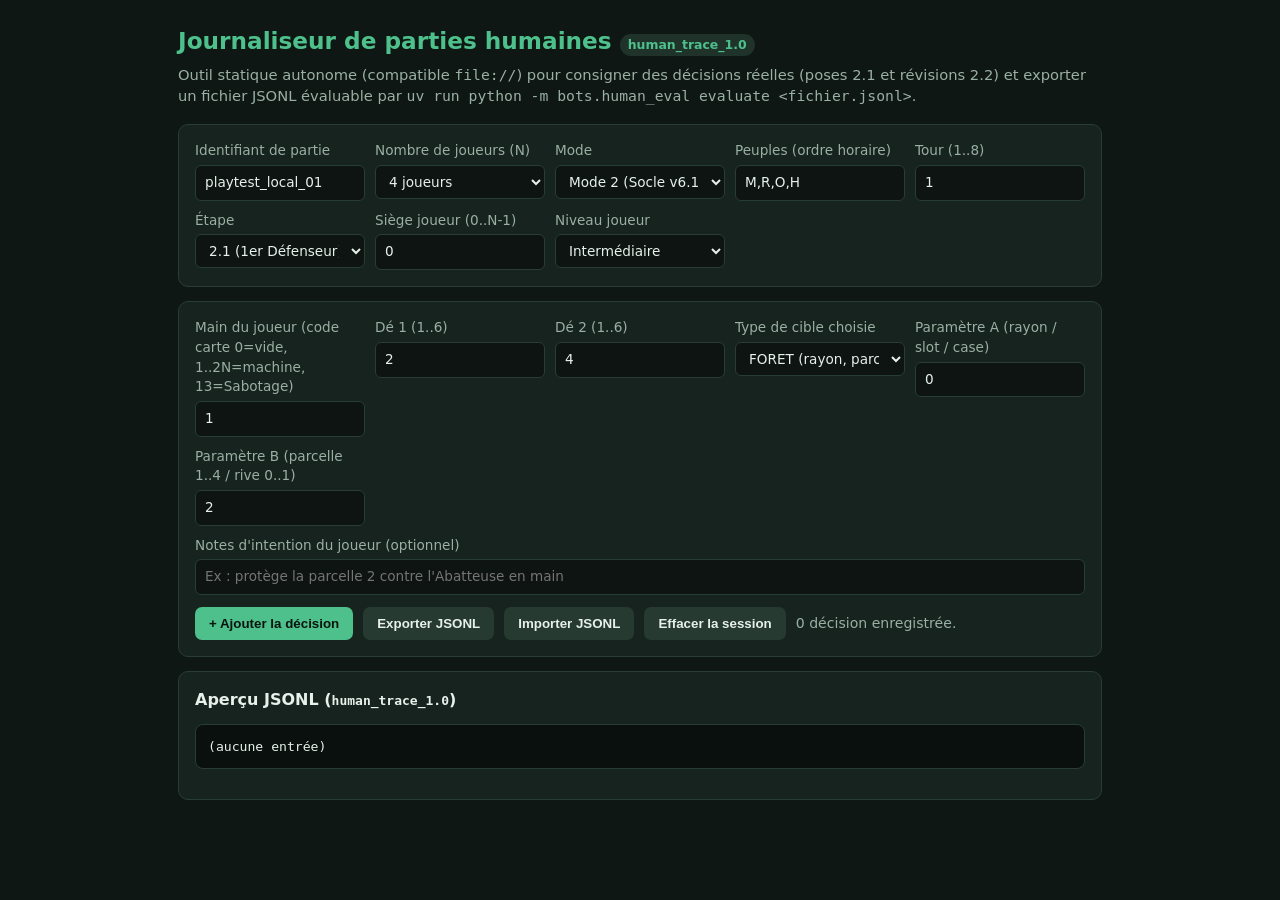
<file: docs/human_logger.html>
<!doctype html>
<html lang="fr">
<head>
  <meta charset="utf-8">
  <meta name="viewport" content="width=device-width, initial-scale=1">
  <title>Amazonia — Journal de parties humaines (human_trace_1.0)</title>
  <style>
    :root { --bg: #0f1714; --card: #17231e; --fg: #e7f0eb; --muted: #9ab0a4; --acc: #4ec08b; --border: #283d34; }
    * { box-sizing: border-box; }
    body { margin: 0; font-family: system-ui, -apple-system, sans-serif; background: var(--bg); color: var(--fg); line-height: 1.45; }
    main { max-width: 960px; margin: 0 auto; padding: 24px 18px 48px; }
    h1 { margin: 0 0 6px; font-size: 1.45rem; color: var(--acc); }
    p.sub { margin: 0 0 18px; color: var(--muted); font-size: 0.92rem; }
    .card { background: var(--card); border: 1px solid var(--border); border-radius: 10px; padding: 16px; margin-bottom: 14px; }
    .grid { display: grid; grid-template-columns: repeat(auto-fit, minmax(170px, 1fr)); gap: 10px; }
    label { display: flex; flex-direction: column; gap: 4px; font-size: 0.85rem; color: var(--muted); }
    input, select, textarea { background: #0d1411; color: var(--fg); border: 1px solid var(--border); border-radius: 6px; padding: 7px 9px; font: inherit; }
    button { background: var(--acc); color: #09140f; border: 0; border-radius: 7px; padding: 9px 14px; font-weight: 600; cursor: pointer; }
    button.sec { background: #263a31; color: var(--fg); }
    .row { display: flex; flex-wrap: wrap; gap: 10px; align-items: center; margin-top: 12px; }
    pre { background: #0a100d; border: 1px solid var(--border); border-radius: 8px; padding: 12px; overflow: auto; max-height: 280px; font-size: 0.82rem; }
    .badge { display: inline-block; padding: 2px 8px; border-radius: 999px; background: #1f332b; color: var(--acc); font-size: 0.78rem; }
  </style>
</head>
<body>
<main>
  <h1>Journaliseur de parties humaines <span class="badge">human_trace_1.0</span></h1>
  <p class="sub">Outil statique autonome (compatible <code>file://</code>) pour consigner des décisions réelles (poses 2.1 et révisions 2.2) et exporter un fichier JSONL évaluable par <code>uv run python -m bots.human_eval evaluate &lt;fichier.jsonl&gt;</code>.</p>

  <section class="card">
    <div class="grid">
      <label>Identifiant de partie
        <input id="gameId" value="playtest_local_01">
      </label>
      <label>Nombre de joueurs (N)
        <select id="nPlayers">
          <option value="3">3 joueurs</option>
          <option value="4" selected>4 joueurs</option>
          <option value="5">5 joueurs</option>
          <option value="6">6 joueurs</option>
        </select>
      </label>
      <label>Mode
        <select id="mode">
          <option value="2" selected>Mode 2 (Socle v6.1)</option>
          <option value="4">Mode 4 (Catalogue 32 slots)</option>
        </select>
      </label>
      <label>Peuples (ordre horaire)
        <input id="peuples" value="M,R,O,H">
      </label>
      <label>Tour (1..8)
        <input id="tour" type="number" min="1" max="8" value="1">
      </label>
      <label>Étape
        <select id="step">
          <option value="21">2.1 (1er Défenseur)</option>
          <option value="22">2.2 (2e Défenseur)</option>
        </select>
      </label>
      <label>Siège joueur (0..N-1)
        <input id="seat" type="number" min="0" max="5" value="0">
      </label>
      <label>Niveau joueur
        <select id="level">
          <option value="decouverte">Découverte</option>
          <option value="intermediaire" selected>Intermédiaire</option>
          <option value="expert">Expert</option>
        </select>
      </label>
    </div>
  </section>

  <section class="card">
    <div class="grid">
      <label>Main du joueur (code carte 0=vide, 1..2N=machine, 13=Sabotage)
        <input id="handCard" type="number" min="0" max="13" value="1">
      </label>
      <label>Dé 1 (1..6)
        <input id="d1" type="number" min="0" max="6" value="2">
      </label>
      <label>Dé 2 (1..6)
        <input id="d2" type="number" min="0" max="6" value="4">
      </label>
      <label>Type de cible choisie
        <select id="targetKind">
          <option value="FORET">FORET (rayon, parcelle)</option>
          <option value="LISIERE">LISIERE (slot 0..2N-1)</option>
          <option value="FURTIVITE">FURTIVITE (rayon, rive 0=Piège/1=Sabotage)</option>
          <option value="REVE_ACTIVATION">REVE_ACTIVATION (case 1..6)</option>
          <option value="GARDIEN_PARI">GARDIEN_PARI (case 1..6)</option>
        </select>
      </label>
      <label>Paramètre A (rayon / slot / case)
        <input id="paramA" type="number" min="0" max="11" value="0">
      </label>
      <label>Paramètre B (parcelle 1..4 / rive 0..1)
        <input id="paramB" type="number" min="0" max="4" value="2">
      </label>
    </div>
    <div style="margin-top:10px;">
      <label>Notes d'intention du joueur (optionnel)
        <input id="notes" placeholder="Ex : protège la parcelle 2 contre l'Abatteuse en main">
      </label>
    </div>
    <div class="row">
      <button id="btnAdd" type="button">+ Ajouter la décision</button>
      <button id="btnExport" type="button" class="sec">Exporter JSONL</button>
      <button id="btnImport" type="button" class="sec">Importer JSONL</button>
      <input id="fileImport" type="file" accept=".jsonl,.ndjson,.json,text/plain" style="display:none;">
      <button id="btnClear" type="button" class="sec">Effacer la session</button>
      <span id="status" style="color: var(--muted); font-size: 0.88rem;">0 décision enregistrée.</span>
    </div>
  </section>

  <section class="card" id="timelineCard" style="display:none;">
    <div class="row" style="margin-top:0; justify-content:space-between;">
      <strong>Lecteur de parties remarquables (<code>human_trace_1.0</code>)</strong>
      <label style="flex-direction:row; align-items:center; gap:8px;">Partie :
        <select id="gameFilter"><option value="__ALL__">Toutes</option></select>
      </label>
    </div>
    <pre id="timeline" style="margin-top:10px;"></pre>
  </section>

  <section class="card">
    <strong>Aperçu JSONL (<code>human_trace_1.0</code>)</strong>
    <pre id="preview">(aucune entrée)</pre>
  </section>
</main>
<script>
(function () {
  const DOTATION = [2, 2, 3, 3];
  const records = [];

  function buildTarget(kind, a, b) {
    if (kind === "FORET" || kind === "FURTIVITE") return [kind, a, b];
    return [kind, a];
  }

  function buildDefaultBoard(n, tour, step, seat, handCard, d1, d2) {
    const parcels = [];
    const machines = [];
    for (let r = 0; r < n; r++) {
      const row = [];
      for (let p = 0; p < 4; p++) {
        row.push({ arbres: DOTATION[p], souches: 0, insectes: 0, piege: 0, nid_id: 0, nid_active: 0 });
      }
      parcels.push(row);
      machines.push({ ray: r, m_type: 0, pos: 2, status: 0, pending_siege: 0, rouges: 0, bleus: 0 });
      machines.push({ ray: r, m_type: 1, pos: 1, status: 0, pending_siege: 0, rouges: 0, bleus: 0 });
    }
    const hands = [];
    const lec = (handCard >= 1 && handCard <= 2 * n && d1 > 0 && d2 > 0) ? Math.min(d1, d2) : 0;
    for (let s = 0; s < n; s++) {
      if (s === seat) {
        hands.push([handCard, d1, d2, lec, lec]);
      } else {
        hands.push([0, 0, 0, 0, 0]);
      }
    }
    return {
      tour,
      step,
      coordonnateur: 0,
      paravents_ouverts: false,
      sabotage_deck_count: 0,
      sabotage_pending_count: 0,
      parcels,
      machines,
      hands,
      piste_tactiques: [1, 2, 3, 4, 5, 6],
      piste_gardiens: [[0, 1], [0, 1], [0, 1], [0, 1], [0, 1], [0, 1]],
      lisieres: Array.from({ length: 2 * n }, () => [1, 0]),
      defenders: []
    };
  }

  function renderTimeline() {
    const card = document.getElementById("timelineCard");
    const sel = document.getElementById("gameFilter");
    const pre = document.getElementById("timeline");
    if (!records.length) {
      card.style.display = "none";
      return;
    }
    card.style.display = "block";
    const curVal = sel.value || "__ALL__";
    const gameIds = Array.from(new Set(records.map((r) => r.game_id || "inconnu")));
    sel.innerHTML = "<option value=\"__ALL__\">Toutes (" + gameIds.length + ")</option>" +
      gameIds.map((g) => "<option value=\"" + g.replace(/"/g, "&quot;") + "\">" + g + "</option>").join("");
    if (gameIds.includes(curVal)) sel.value = curVal;
    const shown = sel.value === "__ALL__" ? records : records.filter((r) => r.game_id === sel.value);
    pre.textContent = shown.map((r) => {
      const peuples = (r.config && Array.isArray(r.config.peuples)) ? r.config.peuples : [];
      const pName = peuples[r.seat] || ("S" + r.seat);
      const stepLbl = r.is_first_defender ? "2.1" : "2.2";
      const tgt = Array.isArray(r.chosen_target) ? r.chosen_target.join(" ") : String(r.chosen_target);
      const note = r.notes ? " — " + r.notes : "";
      return "[" + r.game_id + " #" + r.decision_id + "] T" + r.tour + " (" + stepLbl + ") " +
        pName + " (" + (r.player_level || "?") + ") -> " + tgt + note;
    }).join("\n");
  }

  function refresh() {
    const pre = document.getElementById("preview");
    const st = document.getElementById("status");
    const gameCount = new Set(records.map((r) => r.game_id)).size;
    st.textContent = records.length + " décision(s) sur " + gameCount + " partie(s).";
    pre.textContent = records.length ? records.map((r) => JSON.stringify(r)).join("\n") : "(aucune entrée)";
    renderTimeline();
  }

  document.getElementById("gameFilter").addEventListener("change", renderTimeline);

  document.getElementById("btnAdd").addEventListener("click", function () {
    const n = Number(document.getElementById("nPlayers").value);
    const mode = Number(document.getElementById("mode").value);
    const peuples = document.getElementById("peuples").value.split(",").map((s) => s.trim().toUpperCase()).filter(Boolean).slice(0, n);
    const tour = Number(document.getElementById("tour").value);
    const step = Number(document.getElementById("step").value);
    const seat = Number(document.getElementById("seat").value);
    const handCard = Number(document.getElementById("handCard").value);
    const d1 = Number(document.getElementById("d1").value);
    const d2 = Number(document.getElementById("d2").value);
    const kind = document.getElementById("targetKind").value;
    const a = Number(document.getElementById("paramA").value);
    const b = Number(document.getElementById("paramB").value);
    const chosen = buildTarget(kind, a, b);

    const rec = {
      schema_version: "human_trace_1.0",
      game_id: document.getElementById("gameId").value.trim() || "playtest_local",
      decision_id: records.length + 1,
      config: { n_players: n, mode, peuples, exp_seed: 42, rep_id: 0, tile_profiles: [] },
      tour,
      step,
      seat,
      is_first_defender: step === 21,
      board_state: buildDefaultBoard(n, tour, step, seat, handCard, d1, d2),
      legal_targets: [],
      chosen_target: chosen,
      player_level: document.getElementById("level").value,
      notes: document.getElementById("notes").value.trim()
    };
    records.push(rec);
    refresh();
  });

  document.getElementById("btnImport").addEventListener("click", function () {
    document.getElementById("fileImport").click();
  });

  document.getElementById("fileImport").addEventListener("change", function (ev) {
    const file = ev.target.files && ev.target.files[0];
    if (!file) return;
    const reader = new FileReader();
    reader.onload = function () {
      const lines = String(reader.result || "").split(/\r?\n/).map((l) => l.trim()).filter(Boolean);
      let imported = 0;
      for (const line of lines) {
        try {
          const obj = JSON.parse(line);
          if (obj && obj.schema_version === "human_trace_1.0") {
            records.push(obj);
            imported += 1;
          }
        } catch (_err) {
          // Ignorer les lignes malformées
        }
      }
      refresh();
      if (imported === 0) {
        document.getElementById("status").textContent = "Aucune ligne human_trace_1.0 valide dans " + file.name;
      }
    };
    reader.readAsText(file, "utf-8");
    ev.target.value = "";
  });

  document.getElementById("btnExport").addEventListener("click", function () {
    const text = records.map((r) => JSON.stringify(r)).join("\n") + (records.length ? "\n" : "");
    const blob = new Blob([text], { type: "application/x-ndjson;charset=utf-8" });
    const url = URL.createObjectURL(blob);
    const a = document.createElement("a");
    a.href = url;
    a.download = (document.getElementById("gameId").value.trim() || "human_traces") + ".jsonl";
    a.click();
    URL.revokeObjectURL(url);
  });

  document.getElementById("btnClear").addEventListener("click", function () {
    records.length = 0;
    refresh();
  });
})();
</script>
</body>
</html>
</file>
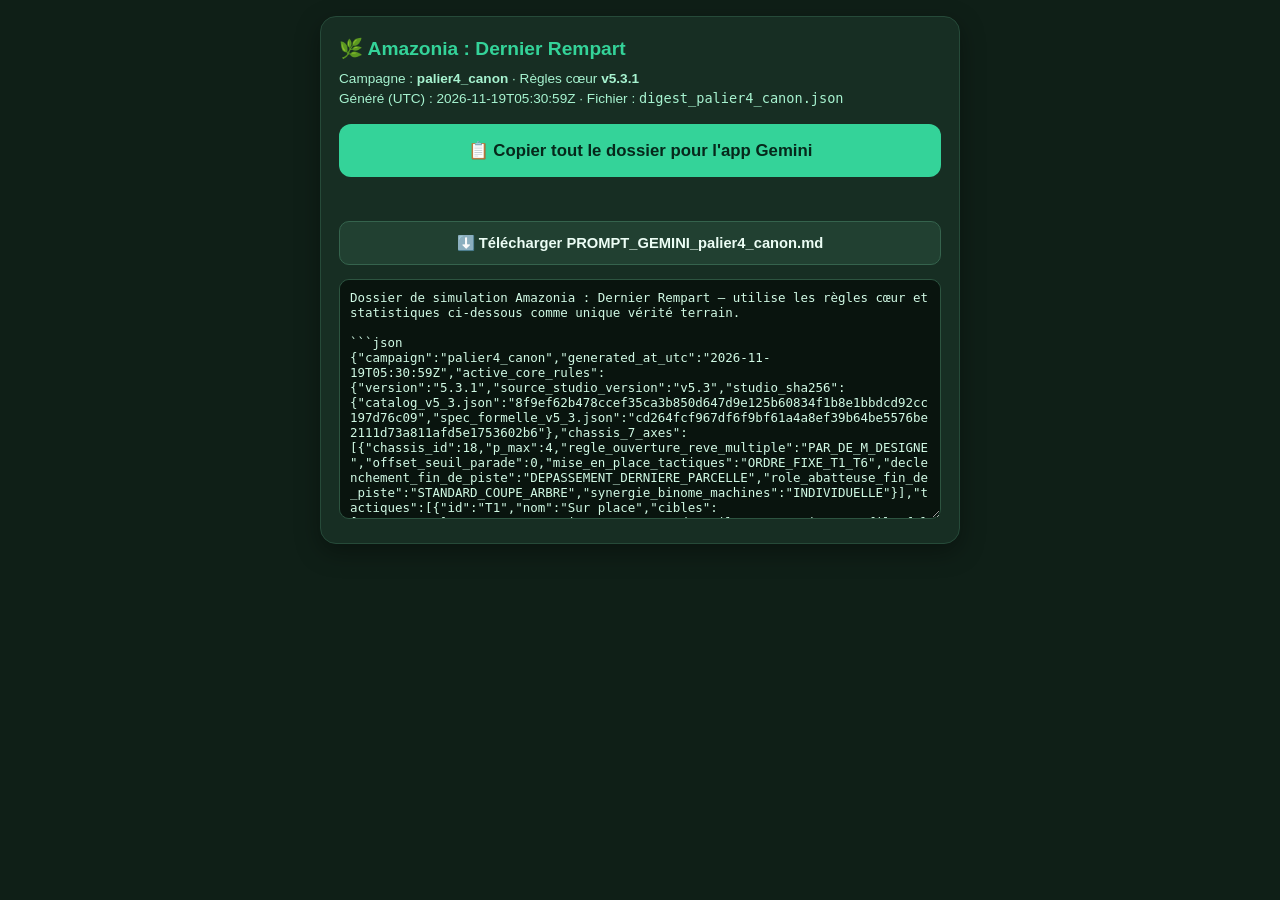
<file: data/digests/last_digest.html>
<!DOCTYPE html>
<html lang="fr">
<head>
  <meta charset="utf-8">
  <meta name="viewport" content="width=device-width, initial-scale=1, maximum-scale=1">
  <title>Amazonia Sim Lab — palier4_canon</title>
  <style>
    :root {
      --bg: #0f1f17;
      --card: #172e23;
      --accent: #34d399;
      --accent-dark: #059669;
      --text: #ecfdf5;
      --muted: #a7f3d0;
    }
    * { box-sizing: border-box; }
    body {
      margin: 0;
      padding: 16px;
      font-family: -apple-system, BlinkMacSystemFont, "Segoe UI", Roboto, sans-serif;
      background: var(--bg);
      color: var(--text);
      line-height: 1.45;
    }
    .card {
      max-width: 640px;
      margin: 0 auto;
      background: var(--card);
      border: 1px solid #264a39;
      border-radius: 16px;
      padding: 18px;
      box-shadow: 0 8px 24px rgba(0,0,0,0.35);
    }
    h1 {
      font-size: 1.2rem;
      margin: 0 0 6px 0;
      color: var(--accent);
    }
    .meta {
      font-size: 0.85rem;
      color: var(--muted);
      margin-bottom: 16px;
    }
    .btn-primary {
      display: block;
      width: 100%;
      padding: 16px 14px;
      font-size: 1.05rem;
      font-weight: 700;
      text-align: center;
      color: #06281b;
      background: var(--accent);
      border: none;
      border-radius: 12px;
      cursor: pointer;
      margin-bottom: 12px;
    }
    .btn-primary:active {
      background: var(--accent-dark);
      color: #ffffff;
    }
    .btn-secondary {
      display: inline-block;
      width: 100%;
      padding: 12px;
      font-size: 0.92rem;
      font-weight: 600;
      text-align: center;
      color: var(--text);
      background: #214031;
      border: 1px solid #35634d;
      border-radius: 10px;
      text-decoration: none;
      cursor: pointer;
      margin-bottom: 14px;
    }
    .status {
      min-height: 22px;
      font-size: 0.9rem;
      font-weight: 600;
      color: var(--accent);
      text-align: center;
      margin-bottom: 10px;
    }
    textarea {
      width: 100%;
      height: 240px;
      background: #09140e;
      color: #d1fae5;
      border: 1px solid #2d5440;
      border-radius: 10px;
      padding: 10px;
      font-family: ui-monospace, SFMono-Regular, Menlo, Consolas, monospace;
      font-size: 0.78rem;
    }
  </style>
</head>
<body>
  <div class="card">
    <h1>🌿 Amazonia : Dernier Rempart</h1>
    <div class="meta">
      Campagne : <strong>palier4_canon</strong> · Règles cœur <strong>v5.3.1</strong><br>
      Généré (UTC) : 2026-11-19T05:30:59Z · Fichier : <code>digest_palier4_canon.json</code>
    </div>
    <button id="copyBtn" class="btn-primary" type="button" onclick="copyDossier()">
      📋 Copier tout le dossier pour l'app Gemini
    </button>
    <div id="statusMsg" class="status"></div>
    <button class="btn-secondary" type="button" onclick="downloadMarkdown()">
      ⬇️ Télécharger PROMPT_GEMINI_palier4_canon.md
    </button>
    <textarea id="promptBox" readonly>Dossier de simulation Amazonia : Dernier Rempart — utilise les règles cœur et statistiques ci-dessous comme unique vérité terrain.

```json
{&quot;campaign&quot;:&quot;palier4_canon&quot;,&quot;generated_at_utc&quot;:&quot;2026-11-19T05:30:59Z&quot;,&quot;active_core_rules&quot;:{&quot;version&quot;:&quot;5.3.1&quot;,&quot;source_studio_version&quot;:&quot;v5.3&quot;,&quot;studio_sha256&quot;:{&quot;catalog_v5_3.json&quot;:&quot;8f9ef62b478ccef35ca3b850d647d9e125b60834f1b8e1bbdcd92cc197d76c09&quot;,&quot;spec_formelle_v5_3.json&quot;:&quot;cd264fcf967df6f9bf61a4a8ef39b64be5576be2111d73a811afd5e1753602b6&quot;},&quot;chassis_7_axes&quot;:[{&quot;chassis_id&quot;:18,&quot;p_max&quot;:4,&quot;regle_ouverture_reve_multiple&quot;:&quot;PAR_DE_M_DESIGNE&quot;,&quot;offset_seuil_parade&quot;:0,&quot;mise_en_place_tactiques&quot;:&quot;ORDRE_FIXE_T1_T6&quot;,&quot;declenchement_fin_de_piste&quot;:&quot;DEPASSEMENT_DERNIERE_PARCELLE&quot;,&quot;role_abatteuse_fin_de_piste&quot;:&quot;STANDARD_COUPE_ARBRE&quot;,&quot;synergie_binome_machines&quot;:&quot;INDIVIDUELLE&quot;}],&quot;tactiques&quot;:[{&quot;id&quot;:&quot;T1&quot;,&quot;nom&quot;:&quot;Sur place&quot;,&quot;cibles&quot;:[&quot;SUR_PLACE&quot;],&quot;avancee&quot;:0,&quot;gain_rouge&quot;:0,&quot;mod_seuil&quot;:0,&quot;est_siege_profil&quot;:false},{&quot;id&quot;:&quot;T2&quot;,&quot;nom&quot;:&quot;Devant&quot;,&quot;cibles&quot;:[&quot;DEVANT&quot;],&quot;avancee&quot;:0,&quot;gain_rouge&quot;:0,&quot;mod_seuil&quot;:0,&quot;est_siege_profil&quot;:false},{&quot;id&quot;:&quot;T3&quot;,&quot;nom&quot;:&quot;En avançant&quot;,&quot;cibles&quot;:[&quot;SUR_PLACE&quot;,&quot;DEVANT&quot;],&quot;avancee&quot;:1,&quot;gain_rouge&quot;:0,&quot;mod_seuil&quot;:-1,&quot;est_siege_profil&quot;:false},{&quot;id&quot;:&quot;T4&quot;,&quot;nom&quot;:&quot;Sur place +&quot;,&quot;cibles&quot;:[&quot;SUR_PLACE&quot;],&quot;avancee&quot;:0,&quot;gain_rouge&quot;:1,&quot;mod_seuil&quot;:-1,&quot;est_siege_profil&quot;:true},{&quot;id&quot;:&quot;T5&quot;,&quot;nom&quot;:&quot;Devant +&quot;,&quot;cibles&quot;:[&quot;DEVANT&quot;],&quot;avancee&quot;:0,&quot;gain_rouge&quot;:1,&quot;mod_seuil&quot;:-1,&quot;est_siege_profil&quot;:false},{&quot;id&quot;:&quot;T6&quot;,&quot;nom&quot;:&quot;En avançant +&quot;,&quot;cibles&quot;:[&quot;SUR_PLACE&quot;,&quot;DEVANT&quot;],&quot;avancee&quot;:1,&quot;gain_rouge&quot;:1,&quot;mod_seuil&quot;:-2,&quot;est_siege_profil&quot;:false}],&quot;machine_damage_rules&quot;:{&quot;ABATTEUSE&quot;:{&quot;arbres_coupes_max&quot;:2,&quot;souches_retirees&quot;:0,&quot;arrache_1_souche_si_sans_arbre_en_siege_option&quot;:&quot;ARRACHE_1_SOUCHE_SI_SANS_ARBRE&quot;},&quot;BULLDOZER&quot;:{&quot;arbres_coupes_max&quot;:1,&quot;retire_toutes_souches_non_protegees&quot;:true,&quot;test_parade_unique&quot;:true},&quot;siege_t4&quot;:{&quot;autonomie_attaque_si_t4_ejectee&quot;:true,&quot;apprentissage_sur_t4_si_presente&quot;:true}},&quot;machine_deck_rules&quot;:{&quot;cartes_machine_par_rayon&quot;:2,&quot;types_par_rayon&quot;:[&quot;ABATTEUSE&quot;,&quot;BULLDOZER&quot;],&quot;total_initial_formula&quot;:&quot;2 * N&quot;,&quot;sabotage_dilution_permanente&quot;:true,&quot;sabotage_effet_propre&quot;:null,&quot;sabotage_perd_activation_et_pas_de_des&quot;:true,&quot;remelange_etape&quot;:&quot;6.3&quot;,&quot;penurie_ordre&quot;:&quot;sens_horaire_depuis_plus_arbres_debout&quot;},&quot;spec_formelle&quot;:{&quot;schema_version&quot;:&quot;5.3.1-audit&quot;,&quot;etapes_1_a_6&quot;:{&quot;etape_1_PREPARATION_POSE_FURTIVITE&quot;:&quot;Distribution, Dés secrets et Pose des Défenseurs : Lecture épurée des dés sous paravent : seul un joueur ayant tiré une carte Machine retient M = min(D1, D2) (ou max sous Loi). Si le rang M porte un Rêve en 3.2, la machine est annulée et le Rêve s’ouvre. Communication muette : silence tactique sous paravent fermé ; simple visibilité publique sans concertation orale sous l&#x27;Ara.&quot;,&quot;etape_2_REVELATION_DES_REVES_FURTIVITE&quot;:&quot;Ouverture des Paravents, Rêves, Dés et Furtivité : Rêve sur dé Machine : annule l&#x27;activation de la machine et peut ouvrir ce Rêve (max 1 ouverture par Rêve et par tour).&quot;,&quot;etape_3_CONSTRUCTION_SYNERGIES&quot;:&quot;Construction obligatoire des Tuiles de Synergie : Gouvernance unitaire : chaque tuile de Synergie et piste de Migration est décidée uniquement par son Peuple d&#x27;origine. Insertion d&#x27;un Rêve : éjecte la Tactique la plus à droite ; seules les tuiles à droite du trou glissent à gauche ; pose en case 6 ; Bugs fixes sur les cases. Anti-blocage et Nids : pose interdite sur case morte/tuile inconstructible ; 1 seul Nid par parcelle sans machine ; choix du bâtisseur libéré par Peuple d&#x27;origine.&quot;,&quot;etape_4_NIDS_ET_MIGRATION&quot;:&quot;Production des Nids et Migration des Insectes : Production des Nids : bloc indivisible (création selon état réel présent + pouvoir du Nid avant Gardiens) ; Miel des Ancêtres restreint aux jetons Insecte. Migration des Insectes : 0 ou 1 cran facultatif (suivi par retournement des pions) ; aller simple définitif et sans limite vers les pistes globales.&quot;,&quot;etape_5_ATTAQUES_ET_TEST_FIN&quot;:&quot;Attaques des Machines et Vérification de Fin de Partie : Séquence des attaques : Tactiques 1..6 puis Sièges ; Abatteuse avant Bulldozer sur un même rayon, libre entre rayons distincts ; machine résolue d&#x27;un seul tenant. Cibles dynamiques : lues selon la position physique réelle de la machine à l’instant où elle attaque. Pont routier : Routes Forestières systématiquement sautées le long d&#x27;un rayon, mais infranchissables/inoccupables latéralement. Repli sur création de Route : recul automatique vers la bordure par défaut, vers le cœur seulement si bord tout rasé, retrait si rayon tout rasé ; Siège irréversible maintenu. Contact Machine-Nid : tout mouvement entrant (avancée, recul, repli) renvoie le Nid reconstructible en lisière et défausse tous les Insectes de la parcelle.&quot;,&quot;etape_6_APPRENTISSAGE_ET_MENAGE&quot;:&quot;Apprentissage du Contremaître et Ménage de fin de tour : Cascades de Gardiens : fin complète de l&#x27;effet en cours, marquage immédiat à l&#x27;ouverture, balayage à plat de 1 à 6 sans pile imbriquée. Faces 2 et Lois passives : seule la face visible s&#x27;applique (Faces 2 autonomes) ; une Loi passive reçoit automatiquement son marqueur dès que sa case s&#x27;allume.&quot;},&quot;furtivite&quot;:&quot;Furtivité à 4 emplacements (2 jumeaux/rive) : entrer sur la case tire l&#x27;autre jeton sur le jumeau et oriente l&#x27;action unique ; retourner en choix définitif se fait sur place sans déplacement.&quot;,&quot;chaine_parades_et_pieges&quot;:&quot;Matamata et chaîne des parades : Matamata vérifie la présence d&#x27;une Souche à chaque frappe ; ordre Jaguar -&gt; Harpie -&gt; Piège -&gt; Parade classique. | Armement des Pièges : Embuscade dès que Défense totale &gt;= 1 (locale ou à distance) ; tout Piège ayant paré &gt;= 1 fois dans le tour est retiré en fin d&#x27;attaques. | Parade classique sans dette : défausse immédiate à la frappe des Insectes requis ; suppression totale des Insectes engagés. | Zéro verrouillage des parcelles ciblées : Insectes toujours libres tant que présents ; seul un Piège déjà déclenché ce tour-ci ne peut plus payer de coût volontaire.&quot;,&quot;sabotage_par_dilution&quot;:&quot;Cartes Sabotage (dilution permanente) : toutes identiques et sans effet propre (réserve illimitée). 1 Sabotage acquis ajoute définitivement 1 carte Sabotage au paquet Machine (allume 3. Sabotage) ; 1 carte Sabotage tirée à l’Étape 1 fait perdre 1 activation au Contremaître puis est remélangée en fin de tour.&quot;,&quot;apprentissage&quot;:&quot;Apprentissage : dommage réel requis (&gt;= 1 Arbre coupé ou Souche retirée) ; retraits volontaires avant Bugs ; remise à zéro intégrale en fin d&#x27;étape. | Autonomie et Apprentissage du Siège : l’attaque d’une machine en Siège reste active même si la tuile T4 est éjectée ; en 6.1, une machine en Siège génère normalement ses jetons d’Apprentissage sur T4 tant que T4 figure sur la Piste des Tactiques (ignorés si T4 est éjectée).&quot;,&quot;fins_5_3&quot;:&quot;Seuil de Réveil fixe : calculé à la mise en place (inactif si &lt; 3 Gardiens en jeu) ; retour en lisière efface le marqueur. | Test de fin de partie : maintenu en fin d&#x27;attaques (saut Apprentissage), avec déclenchement en fin d&#x27;Apprentissage si L&#x27;Écho des Voix Célestes amène son Rêve en case 1.&quot;}},&quot;tested_tiles_rules&quot;:[{&quot;slot&quot;:&quot;G1&quot;,&quot;profil&quot;:&quot;A&quot;,&quot;nom&quot;:&quot;Le Bond du Jaguar&quot;,&quot;famille&quot;:&quot;GARDIEN&quot;,&quot;texte&quot;:&quot;&lt;strong&gt;Face 1 :&lt;/strong&gt; Retournez 1 jeton Puissance rouge d’une machine sur sa face bleue &lt;em&gt;Surchauffe&lt;/em&gt;.&lt;br&gt;&lt;strong&gt;Face 2 :&lt;/strong&gt; Retournez jusqu’à 2 jetons rouges en bleus &lt;em&gt;Surchauffe&lt;/em&gt; (répartis librement entre des machines).&quot;},{&quot;slot&quot;:&quot;G2&quot;,&quot;profil&quot;:&quot;C&quot;,&quot;nom&quot;:&quot;La fuite sous les feuilles&quot;,&quot;famille&quot;:&quot;GARDIEN&quot;,&quot;texte&quot;:&quot;Vous pouvez déplacer &lt;strong&gt;tous les Insectes&lt;/strong&gt; d’une parcelle vers la prochaine parcelle non rasée du même rayon, côté bordure ou côté cœur.&quot;},{&quot;slot&quot;:&quot;G3&quot;,&quot;profil&quot;:&quot;C&quot;,&quot;nom&quot;:&quot;Le passage des singes-lianes&quot;,&quot;famille&quot;:&quot;GARDIEN&quot;,&quot;texte&quot;:&quot;Vous pouvez faire passer un Défenseur du rayon des Mammifères à celui des Oiseaux, ou inversement, à la même profondeur. Les deux parcelles doivent être non rasées.&quot;},{&quot;slot&quot;:&quot;G4&quot;,&quot;profil&quot;:&quot;A&quot;,&quot;nom&quot;:&quot;Le Cri d’Alarme de l’Ara&quot;,&quot;famille&quot;:&quot;GARDIEN&quot;,&quot;texte&quot;:&quot;&lt;strong&gt;Face 1 (Ouverture) :&lt;/strong&gt; Réduisez de -1 le Seuil de Parade sur une parcelle des rayons O ou M pour le reste du tour.&lt;br&gt;&lt;strong&gt;Sacrifice (en 3.2 après révélation) :&lt;/strong&gt; Déplacez jusqu’à 2 Défenseurs vers des parcelles ciblées (renvoyez G4 sur sa Face 1 en lisière ; il libère sa case et perd son marqueur « utilisé »).&quot;},{&quot;slot&quot;:&quot;G5&quot;,&quot;profil&quot;:&quot;C&quot;,&quot;nom&quot;:&quot;Le Perchoir du caïman&quot;,&quot;famille&quot;:&quot;GARDIEN&quot;,&quot;texte&quot;:&quot;&lt;strong&gt;Loi 5 :&lt;/strong&gt; Sur les rayons des Reptiles et des Oiseaux, quand une machine frappe devant elle, chaque Défenseur situé sur la parcelle de la machine apporte aussi +1 point de Défense à la parcelle frappée.&quot;},{&quot;slot&quot;:&quot;G6&quot;,&quot;profil&quot;:&quot;C&quot;,&quot;nom&quot;:&quot;Le Vol en ciseaux&quot;,&quot;famille&quot;:&quot;GARDIEN&quot;,&quot;texte&quot;:&quot;Vous pouvez échanger simultanément 1 Défenseur d’une parcelle des Oiseaux ou des Reptiles avec 1 Insecte de la case Furtivité qui lui fait face sur leur lisière commune (posez ce Défenseur sur un emplacement valide de la case en tirant l’éventuel autre Défenseur sur son jumeau).&quot;},{&quot;slot&quot;:&quot;G7&quot;,&quot;profil&quot;:&quot;B&quot;,&quot;nom&quot;:&quot;Le Barrage du Capybara&quot;,&quot;famille&quot;:&quot;GARDIEN&quot;,&quot;texte&quot;:&quot;&lt;strong&gt;Loi 4.1 :&lt;/strong&gt; Les binômes en Furtivité peuvent poser un Piège &lt;strong&gt;même sur une parcelle occupée par une machine&lt;/strong&gt; (et ce Piège s’arme immédiatement si au moins 1 Défenseur du binôme glisse dessus ou soutient la parcelle).&quot;},{&quot;slot&quot;:&quot;G8&quot;,&quot;profil&quot;:&quot;A&quot;,&quot;nom&quot;:&quot;Le Sillage du Boto&quot;,&quot;famille&quot;:&quot;GARDIEN&quot;,&quot;texte&quot;:&quot;En 3.2 (ou à l’ouverture avant l’attaque de la machine), décalez d’1 parcelle non rasée dans le même sens le long de son rayon l’ensemble des frappes d’une machine non en Siège pour ce tour, sans déplacer la machine.&quot;},{&quot;slot&quot;:&quot;G9&quot;,&quot;profil&quot;:&quot;C&quot;,&quot;nom&quot;:&quot;La Peau de boue&quot;,&quot;famille&quot;:&quot;GARDIEN&quot;,&quot;texte&quot;:&quot;&lt;strong&gt;Loi 5 :&lt;/strong&gt; Sur les rayons des Reptiles et des Humains, ignorez tous les jetons Puissance rouges d’une machine quand elle frappe la parcelle située devant elle.&quot;},{&quot;slot&quot;:&quot;G10&quot;,&quot;profil&quot;:&quot;C&quot;,&quot;nom&quot;:&quot;La Rainette géante&quot;,&quot;famille&quot;:&quot;GARDIEN&quot;,&quot;texte&quot;:&quot;&lt;em&gt;(Câblage obligatoire sur 6. Insecte)&lt;/em&gt; À l’ouverture, vous pouvez défausser 1 Insecte d’une parcelle Forêt pour ajouter définitivement 1 carte Sabotage de la réserve au paquet Machine (allume la case 3).&quot;},{&quot;slot&quot;:&quot;G11&quot;,&quot;profil&quot;:&quot;D&quot;,&quot;nom&quot;:&quot;La veille de la Harpie&quot;,&quot;famille&quot;:&quot;GARDIEN&quot;,&quot;texte&quot;:&quot;&lt;strong&gt;Loi 5 :&lt;/strong&gt; Chaque case Furtivité contenant au moins 1 Défenseur (isolé ou en binôme) fournit au total 1 point de Défense aux parcelles &lt;strong&gt;piégées&lt;/strong&gt; des Oiseaux ou des Humains qui lui font face.&quot;},{&quot;slot&quot;:&quot;G12&quot;,&quot;profil&quot;:&quot;C&quot;,&quot;nom&quot;:&quot;Le Vautour-Roi&quot;,&quot;famille&quot;:&quot;GARDIEN&quot;,&quot;texte&quot;:&quot;&lt;em&gt;(Câblage obligatoire sur 2. Piégeage)&lt;/em&gt; À l’ouverture, vous pouvez retirer de la forêt 1 Piège non déclenché ce tour-ci pour faire avancer d’1 rang vers la gauche le Rêve le plus à gauche.&quot;},{&quot;slot&quot;:&quot;G13&quot;,&quot;profil&quot;:&quot;A&quot;,&quot;nom&quot;:&quot;La Brèche du Tamanoir&quot;,&quot;famille&quot;:&quot;GARDIEN&quot;,&quot;texte&quot;:&quot;Posez 1 jeton Insecte sur une parcelle non rasée ou une case Furtivité contenant au moins 1 Défenseur (allume la case 6).&quot;},{&quot;slot&quot;:&quot;G14&quot;,&quot;profil&quot;:&quot;C&quot;,&quot;nom&quot;:&quot;Le ventre plein&quot;,&quot;famille&quot;:&quot;GARDIEN&quot;,&quot;texte&quot;:&quot;&lt;strong&gt;Face 1 (À jeun) :&lt;/strong&gt; Défaussez 1 Insecte d’une parcelle du rayon des Reptiles pour retourner ce Gardien sur &lt;em&gt;Rassasié&lt;/em&gt;.&lt;br&gt;&lt;strong&gt;Face 2 (Rassasié) :&lt;/strong&gt; Posez 1 Piège sur une parcelle non rasée des Reptiles sans machine ni Piège, puis retournez ce Gardien sur &lt;em&gt;À jeun&lt;/em&gt; (allume la case 2).&quot;},{&quot;slot&quot;:&quot;G15&quot;,&quot;profil&quot;:&quot;A&quot;,&quot;nom&quot;:&quot;L’Envol du Batará Suiveur&quot;,&quot;famille&quot;:&quot;GARDIEN&quot;,&quot;texte&quot;:&quot;Faites migrer immédiatement 1 Insecte depuis n’importe quelle parcelle ou case Furtivité de la roue vers une case 1..6 d’une piste globale (&lt;code&gt;Bug&lt;/code&gt; ou &lt;code&gt;Colonie&lt;/code&gt;, aller simple définitif).&quot;},{&quot;slot&quot;:&quot;R1&quot;,&quot;profil&quot;:&quot;C&quot;,&quot;nom&quot;:&quot;La Part rendue à la forêt&quot;,&quot;famille&quot;:&quot;REVE&quot;,&quot;texte&quot;:&quot;À chaque ouverture en 3.2, vous pouvez renvoyer 1 Gardien de la piste vers sa lisière (sur sa Face 1, en retirant son marqueur « utilisé ») pour faire avancer ce Rêve de &lt;strong&gt;jusqu’à 2 rangs&lt;/strong&gt; au lieu d’1.&quot;},{&quot;slot&quot;:&quot;R2&quot;,&quot;profil&quot;:&quot;B&quot;,&quot;nom&quot;:&quot;Le Voile de l’Oubli&quot;,&quot;famille&quot;:&quot;REVE&quot;,&quot;texte&quot;:&quot;&lt;strong&gt;Loi 6.1 :&lt;/strong&gt; Une machine dont toutes les frappes sont parées ce tour-ci ne rapporte &lt;strong&gt;aucun jeton Apprentissage&lt;/strong&gt; (même via son gain de Puissance T4/T5/T6).&quot;},{&quot;slot&quot;:&quot;R3&quot;,&quot;profil&quot;:&quot;B&quot;,&quot;nom&quot;:&quot;La Danse des Esprits-Fauves&quot;,&quot;famille&quot;:&quot;REVE&quot;,&quot;texte&quot;:&quot;&lt;strong&gt;Loi 3.1 :&lt;/strong&gt; Lors d’une construction (G ou R), le Peuple d’origine de la tuile construite libère &lt;strong&gt;1 des 2 Défenseurs bâtisseurs&lt;/strong&gt; vers la 1re parcelle adjacente non rasée de son choix (ou &lt;strong&gt;tous les Défenseurs bâtisseurs à N=3 joueurs&lt;/strong&gt;, chacun choisissant sa rive).&quot;},{&quot;slot&quot;:&quot;R4&quot;,&quot;profil&quot;:&quot;C&quot;,&quot;nom&quot;:&quot;Le Rêve de la seconde rive&quot;,&quot;famille&quot;:&quot;REVE&quot;,&quot;texte&quot;:&quot;Face à une Route Forestière de l’autre rayon sur la lisière Humains–Reptiles, vous pouvez poser 1 Piège sur la parcelle non rasée sans Piège en face, même ne portant que des Souches, ciblée ou occupée par une machine (allume la case 2).&quot;},{&quot;slot&quot;:&quot;R5&quot;,&quot;profil&quot;:&quot;D&quot;,&quot;nom&quot;:&quot;Le rêve du veilleur&quot;,&quot;famille&quot;:&quot;REVE&quot;,&quot;texte&quot;:&quot;Vous pouvez créer 1 Insecte sur une parcelle piégée des Humains ou des Oiseaux (allume la case 6).&quot;},{&quot;slot&quot;:&quot;R6&quot;,&quot;profil&quot;:&quot;C&quot;,&quot;nom&quot;:&quot;La Terra Preta&quot;,&quot;famille&quot;:&quot;REVE&quot;,&quot;texte&quot;:&quot;&lt;strong&gt;Loi de Repousse finale :&lt;/strong&gt; À la fin de la partie, sur chaque parcelle non rasée des Humains ou des Insectes ayant conservé au moins 1 Souche, retournez jusqu’à &lt;strong&gt;2 Souches&lt;/strong&gt; en Arbres debout (dans la limite de la dotation initiale de la parcelle).&quot;},{&quot;slot&quot;:&quot;R7&quot;,&quot;profil&quot;:&quot;C&quot;,&quot;nom&quot;:&quot;Le bras mort du fleuve&quot;,&quot;famille&quot;:&quot;REVE&quot;,&quot;texte&quot;:&quot;&lt;strong&gt;Loi 4.3 :&lt;/strong&gt; En 4.3, un Insecte peut utiliser son déplacement (1 cran) pour traverser directement entre les rayons des Entités et des Mammifères à la même profondeur.&quot;},{&quot;slot&quot;:&quot;R8&quot;,&quot;profil&quot;:&quot;C&quot;,&quot;nom&quot;:&quot;Le Mapinguari&quot;,&quot;famille&quot;:&quot;REVE&quot;,&quot;texte&quot;:&quot;&lt;strong&gt;Loi 3.2 :&lt;/strong&gt; Chaque machine dont ce Rêve annule l’attaque en 3.2 recule immédiatement d’1 parcelle vers la bordure, si elle le peut.&quot;},{&quot;slot&quot;:&quot;R9&quot;,&quot;profil&quot;:&quot;A&quot;,&quot;nom&quot;:&quot;L’Écho des Voix Célestes&quot;,&quot;famille&quot;:&quot;REVE&quot;,&quot;texte&quot;:&quot;Réduisez de -2 le Seuil de Parade sur toutes les parcelles d’un rayon au choix pour ce tour.&quot;},{&quot;slot&quot;:&quot;R10&quot;,&quot;profil&quot;:&quot;A&quot;,&quot;nom&quot;:&quot;La Nuée des Songes&quot;,&quot;famille&quot;:&quot;REVE&quot;,&quot;texte&quot;:&quot;Réduisez le Seuil de Parade d’une machine de -1 par Insecte présent sur son rayon (&lt;code&gt;NB_INSECTES_RAYON&lt;/code&gt;).&quot;},{&quot;slot&quot;:&quot;M1&quot;,&quot;profil&quot;:&quot;C&quot;,&quot;nom&quot;:&quot;La piste des fourmis légionnaires&quot;,&quot;famille&quot;:&quot;CROISSANCE&quot;,&quot;texte&quot;:&quot;Après sa production en 4.2, vous pouvez déplacer 1 Insecte de ce Nid vers toute autre parcelle non rasée de son rayon.&quot;},{&quot;slot&quot;:&quot;M2&quot;,&quot;profil&quot;:&quot;C&quot;,&quot;nom&quot;:&quot;La souche creuse&quot;,&quot;famille&quot;:&quot;CROISSANCE&quot;,&quot;texte&quot;:&quot;&lt;strong&gt;Loi de contact :&lt;/strong&gt; Quand une machine entre sur cette parcelle, ce Nid et ses Insectes survivent au contact si la parcelle porte au moins &lt;strong&gt;1 Souche&lt;/strong&gt; à cet instant.&quot;},{&quot;slot&quot;:&quot;M3&quot;,&quot;profil&quot;:&quot;C&quot;,&quot;nom&quot;:&quot;Le Scarabée Hercule&quot;,&quot;famille&quot;:&quot;CROISSANCE&quot;,&quot;texte&quot;:&quot;&lt;strong&gt;Loi 5 :&lt;/strong&gt; Sur la parcelle de ce Nid, chaque Insecte physiquement présent apporte &lt;strong&gt;2 points de Défense&lt;/strong&gt; (lors d’une Parade classique, défaussez immédiatement le nombre d’Insectes arrondi au supérieur du manque).&quot;},{&quot;slot&quot;:&quot;M4&quot;,&quot;profil&quot;:&quot;A&quot;,&quot;nom&quot;:&quot;La Ruche des Mélipones&quot;,&quot;famille&quot;:&quot;CROISSANCE&quot;,&quot;texte&quot;:&quot;Après production en 4.2, vous pouvez défausser 1 Insecte de ce Nid pour ajouter définitivement 1 carte Sabotage de la réserve au paquet Machine (allume la case 3).&quot;},{&quot;slot&quot;:&quot;M5&quot;,&quot;profil&quot;:&quot;C&quot;,&quot;nom&quot;:&quot;Le Figuier étrangleur&quot;,&quot;famille&quot;:&quot;CROISSANCE&quot;,&quot;texte&quot;:&quot;&lt;strong&gt;Loi de terrassement :&lt;/strong&gt; Sur la parcelle de ce Nid, les Bulldozers coupent normalement jusqu’à 1 Arbre mais &lt;strong&gt;ne terrassent aucune Souche&lt;/strong&gt;.&quot;},{&quot;slot&quot;:&quot;SLOT_BUG_CERVEAU&quot;,&quot;profil&quot;:&quot;C&quot;,&quot;nom&quot;:&quot;La Cigale dans l’engrenage&quot;,&quot;famille&quot;:&quot;MIGRATION&quot;,&quot;texte&quot;:&quot;&lt;strong&gt;Loi 6.2 :&lt;/strong&gt; Une Tactique qui occupe un rang portant au moins 1 Insecte ne peut pas avancer par Apprentissage en 6.2. L’Insecte reste sur son numéro de rang.&quot;},{&quot;slot&quot;:&quot;SLOT_COLONISATION_GARDIENS&quot;,&quot;profil&quot;:&quot;C&quot;,&quot;nom&quot;:&quot;Les Lucioles&quot;,&quot;famille&quot;:&quot;MIGRATION&quot;,&quot;texte&quot;:&quot;À la fin de chaque Étape 4.3, chaque case occupée par au moins 1 Insecte ouvre automatiquement son Gardien disponible. &lt;strong&gt;L’Insecte reste sur sa case.&lt;/strong&gt;&quot;}],&quot;execution&quot;:{&quot;mode&quot;:&quot;local&quot;,&quot;region&quot;:&quot;europe-west9&quot;,&quot;wall_sec&quot;:142.41,&quot;total_games_and_rollouts&quot;:16195,&quot;parquet_archive&quot;:&quot;.tmp_runs/palier4_canon/cells.parquet&quot;,&quot;canon_file&quot;:&quot;data/canon_unique_32.json&quot;},&quot;totals&quot;:{&quot;total_games_and_rollouts&quot;:16195,&quot;unique_genomes_evaluated&quot;:81,&quot;map_elites_filled_cells_8x8&quot;:9,&quot;mutations_guided_70_vs_uniform_30&quot;:{&quot;guided&quot;:49,&quot;uniform&quot;:23,&quot;guided_share&quot;:0.681},&quot;tested_tiles&quot;:[&quot;G1:A&quot;,&quot;G2:C&quot;,&quot;G3:C&quot;,&quot;G4:A&quot;,&quot;G5:C&quot;,&quot;G6:C&quot;,&quot;G7:B&quot;,&quot;G8:A&quot;,&quot;G9:C&quot;,&quot;G10:C&quot;,&quot;G11:D&quot;,&quot;G12:C&quot;,&quot;G13:A&quot;,&quot;G14:C&quot;,&quot;G15:A&quot;,&quot;R1:C&quot;,&quot;R2:B&quot;,&quot;R3:B&quot;,&quot;R4:C&quot;,&quot;R5:D&quot;,&quot;R6:C&quot;,&quot;R7:C&quot;,&quot;R8:C&quot;,&quot;R9:A&quot;,&quot;R10:A&quot;,&quot;M1:C&quot;,&quot;M2:C&quot;,&quot;M3:C&quot;,&quot;M4:A&quot;,&quot;M5:C&quot;,&quot;SLOT_BUG_CERVEAU:C&quot;,&quot;SLOT_COLONISATION_GARDIENS:C&quot;]},&quot;phase_a_chassis_halving&quot;:{&quot;funnel_rounds&quot;:[{&quot;halving_round&quot;:1,&quot;n_chassis_in&quot;:128,&quot;n_chassis_kept&quot;:64,&quot;n_games&quot;:3072,&quot;mean_ratio_arbres&quot;:0.7621,&quot;mean_cvar20&quot;:0.5402,&quot;mean_entropy&quot;:0.9444},{&quot;halving_round&quot;:2,&quot;n_chassis_in&quot;:64,&quot;n_chassis_kept&quot;:32,&quot;n_games&quot;:3072,&quot;mean_ratio_arbres&quot;:0.768,&quot;mean_cvar20&quot;:0.5882,&quot;mean_entropy&quot;:0.9711},{&quot;halving_round&quot;:3,&quot;n_chassis_in&quot;:32,&quot;n_chassis_kept&quot;:16,&quot;n_games&quot;:3072,&quot;mean_ratio_arbres&quot;:0.7746,&quot;mean_cvar20&quot;:0.6477,&quot;mean_entropy&quot;:0.9629},{&quot;halving_round&quot;:4,&quot;n_chassis_in&quot;:16,&quot;n_chassis_kept&quot;:8,&quot;n_games&quot;:768,&quot;mean_ratio_arbres&quot;:0.7634,&quot;mean_cvar20&quot;:0.5912,&quot;mean_entropy&quot;:0.9838},{&quot;halving_round&quot;:5,&quot;n_chassis_in&quot;:8,&quot;n_chassis_kept&quot;:4,&quot;n_games&quot;:768,&quot;mean_ratio_arbres&quot;:0.7646,&quot;mean_cvar20&quot;:0.5857,&quot;mean_entropy&quot;:0.9825},{&quot;halving_round&quot;:6,&quot;n_chassis_in&quot;:4,&quot;n_chassis_kept&quot;:2,&quot;n_games&quot;:384,&quot;mean_ratio_arbres&quot;:0.7671,&quot;mean_cvar20&quot;:0.6161,&quot;mean_entropy&quot;:0.9681},{&quot;halving_round&quot;:7,&quot;n_chassis_in&quot;:2,&quot;n_chassis_kept&quot;:1,&quot;n_games&quot;:192,&quot;mean_ratio_arbres&quot;:0.7601,&quot;mean_cvar20&quot;:0.6365,&quot;mean_entropy&quot;:0.9659}],&quot;top_6_chassis&quot;:[{&quot;chassis_id&quot;:60,&quot;max_round&quot;:7,&quot;total_games&quot;:504,&quot;mean_ratio_arbres&quot;:0.7019,&quot;mean_cvar20&quot;:0.4836,&quot;ratio_n3&quot;:0.6129,&quot;ratio_n6&quot;:0.8192,&quot;shannon_entropy&quot;:0.9711,&quot;best_fitness&quot;:1.324},{&quot;chassis_id&quot;:18,&quot;max_round&quot;:7,&quot;total_games&quot;:504,&quot;mean_ratio_arbres&quot;:0.7999,&quot;mean_cvar20&quot;:0.6798,&quot;ratio_n3&quot;:0.7493,&quot;ratio_n6&quot;:0.8601,&quot;shannon_entropy&quot;:0.9797,&quot;best_fitness&quot;:1.299},{&quot;chassis_id&quot;:24,&quot;max_round&quot;:6,&quot;total_games&quot;:408,&quot;mean_ratio_arbres&quot;:0.7644,&quot;mean_cvar20&quot;:0.5878,&quot;ratio_n3&quot;:0.7043,&quot;ratio_n6&quot;:0.7905,&quot;shannon_entropy&quot;:0.9743,&quot;best_fitness&quot;:1.3045},{&quot;chassis_id&quot;:16,&quot;max_round&quot;:6,&quot;total_games&quot;:408,&quot;mean_ratio_arbres&quot;:0.7906,&quot;mean_cvar20&quot;:0.6691,&quot;ratio_n3&quot;:0.7366,&quot;ratio_n6&quot;:0.8483,&quot;shannon_entropy&quot;:0.9765,&quot;best_fitness&quot;:1.3031},{&quot;chassis_id&quot;:90,&quot;max_round&quot;:5,&quot;total_games&quot;:312,&quot;mean_ratio_arbres&quot;:0.7505,&quot;mean_cvar20&quot;:0.5717,&quot;ratio_n3&quot;:0.6722,&quot;ratio_n6&quot;:0.8033,&quot;shannon_entropy&quot;:0.9688,&quot;best_fitness&quot;:1.3218},{&quot;chassis_id&quot;:78,&quot;max_round&quot;:5,&quot;total_games&quot;:312,&quot;mean_ratio_arbres&quot;:0.6715,&quot;mean_cvar20&quot;:0.3862,&quot;ratio_n3&quot;:0.5553,&quot;ratio_n6&quot;:0.8175,&quot;shannon_entropy&quot;:0.9785,&quot;best_fitness&quot;:1.3109}],&quot;axis_frequencies_in_qualifiers&quot;:[{&quot;axis&quot;:&quot;p_max&quot;,&quot;opt_0&quot;:&quot;4&quot;,&quot;n_0&quot;:8,&quot;opt_1&quot;:&quot;5&quot;,&quot;n_1&quot;:8},{&quot;axis&quot;:&quot;regle_ouverture_reve_multiple&quot;,&quot;opt_0&quot;:&quot;UNIQUE_PAR_TOUR&quot;,&quot;n_0&quot;:8,&quot;opt_1&quot;:&quot;PAR_DE_M_DESIGNE&quot;,&quot;n_1&quot;:8},{&quot;axis&quot;:&quot;offset_seuil_parade&quot;,&quot;opt_0&quot;:&quot;0&quot;,&quot;n_0&quot;:8,&quot;opt_1&quot;:&quot;1&quot;,&quot;n_1&quot;:8},{&quot;axis&quot;:&quot;mise_en_place_tactiques&quot;,&quot;opt_0&quot;:&quot;ORDRE_FIXE_T1_T6&quot;,&quot;n_0&quot;:8,&quot;opt_1&quot;:&quot;ALEATOIRE&quot;,&quot;n_1&quot;:8},{&quot;axis&quot;:&quot;declenchement_fin_de_piste&quot;,&quot;opt_0&quot;:&quot;ARRIVEE_DERNIERE_PARCELLE&quot;,&quot;n_0&quot;:4,&quot;opt_1&quot;:&quot;DEPASSEMENT_DERNIERE_PARCELLE&quot;,&quot;n_1&quot;:12},{&quot;axis&quot;:&quot;role_abatteuse_fin_de_piste&quot;,&quot;opt_0&quot;:&quot;STANDARD_COUPE_ARBRE&quot;,&quot;n_0&quot;:15,&quot;opt_1&quot;:&quot;ARRACHE_1_SOUCHE_SI_SANS_ARBRE&quot;,&quot;n_1&quot;:1},{&quot;axis&quot;:&quot;synergie_binome_machines&quot;,&quot;opt_0&quot;:&quot;INDIVIDUELLE&quot;,&quot;n_0&quot;:10,&quot;opt_1&quot;:&quot;MUTUALISATION_PUISSANCE_MEME_PARCELLE&quot;,&quot;n_1&quot;:6}]},&quot;canon_unique_32_summary&quot;:{&quot;recommended_chassis_id&quot;:18,&quot;canon_32_profiles&quot;:[&quot;G1:A&quot;,&quot;G2:C&quot;,&quot;G3:C&quot;,&quot;G4:A&quot;,&quot;G5:C&quot;,&quot;G6:C&quot;,&quot;G7:B&quot;,&quot;G8:A&quot;,&quot;G9:C&quot;,&quot;G10:C&quot;,&quot;G11:D&quot;,&quot;G12:C&quot;,&quot;G13:A&quot;,&quot;G14:C&quot;,&quot;G15:A&quot;,&quot;R1:C&quot;,&quot;R2:B&quot;,&quot;R3:B&quot;,&quot;R4:C&quot;,&quot;R5:D&quot;,&quot;R6:C&quot;,&quot;R7:C&quot;,&quot;R8:C&quot;,&quot;R9:A&quot;,&quot;R10:A&quot;,&quot;M1:C&quot;,&quot;M2:C&quot;,&quot;M3:C&quot;,&quot;M4:A&quot;,&quot;M5:C&quot;,&quot;SLOT_BUG_CERVEAU:C&quot;,&quot;SLOT_COLONISATION_GARDIENS:C&quot;],&quot;changes_vs_mode3_ref&quot;:[&quot;G2:A-&gt;C&quot;,&quot;G3:A-&gt;C&quot;,&quot;G5:B-&gt;C&quot;,&quot;G6:A-&gt;C&quot;,&quot;G7:A-&gt;B&quot;,&quot;G9:A-&gt;C&quot;,&quot;G10:A-&gt;C&quot;,&quot;G11:A-&gt;D&quot;,&quot;G12:A-&gt;C&quot;,&quot;G14:A-&gt;C&quot;,&quot;R1:A-&gt;C&quot;,&quot;R3:A-&gt;B&quot;,&quot;R4:A-&gt;C&quot;,&quot;R5:C-&gt;D&quot;,&quot;R6:A-&gt;C&quot;,&quot;R7:A-&gt;C&quot;,&quot;R8:A-&gt;C&quot;,&quot;M1:A-&gt;C&quot;,&quot;M2:A-&gt;C&quot;,&quot;M3:A-&gt;C&quot;,&quot;M5:A-&gt;C&quot;,&quot;SLOT_BUG_CERVEAU:A-&gt;C&quot;,&quot;SLOT_COLONISATION_GARDIENS:A-&gt;C&quot;],&quot;scores_127_tables&quot;:{&quot;n_circular_tables&quot;:127,&quot;n_games&quot;:127,&quot;mean_ratio_arbres&quot;:0.8296,&quot;median_table_ratio&quot;:0.85,&quot;cvar20_127_tables&quot;:0.6857,&quot;mirror_asymmetry_mean&quot;:0.0594,&quot;by_n_players&quot;:{&quot;3&quot;:{&quot;mean_ratio_arbres&quot;:0.8167,&quot;cvar20_tables&quot;:0.66},&quot;4&quot;:{&quot;mean_ratio_arbres&quot;:0.7868,&quot;cvar20_tables&quot;:0.6571},&quot;5&quot;:{&quot;mean_ratio_arbres&quot;:0.8406,&quot;cvar20_tables&quot;:0.6914},&quot;6&quot;:{&quot;mean_ratio_arbres&quot;:0.8727,&quot;cvar20_tables&quot;:0.7976}},&quot;mean_tours&quot;:4.323,&quot;end_causes_pct&quot;:{&quot;TOUR_8&quot;:11.02,&quot;REVE_RANG_1&quot;:55.91,&quot;REVEIL_GARDIENS&quot;:33.07},&quot;shannon_entropy_3_ends&quot;:0.8503,&quot;editorial_score&quot;:0.6423},&quot;cognitive_sensors&quot;:{&quot;mem_debt_score&quot;:21.071,&quot;law_stack_mean&quot;:1.5978,&quot;law_stack_max&quot;:4,&quot;fiddliness_ratio&quot;:2.857,&quot;cascade_sweeps&quot;:5.063,&quot;mid_combat_interrupts&quot;:1.827,&quot;x_cognitive_normalized&quot;:0.7796},&quot;vs_mode3_reference&quot;:{&quot;mode3_mean_ratio&quot;:0.7539,&quot;mode3_cvar20&quot;:0.5801,&quot;mode3_entropy&quot;:0.84,&quot;delta_cvar20_canon_minus_mode3&quot;:0.1057,&quot;delta_editorial_score&quot;:0.0179},&quot;inter_island_best_cvar20_ci95&quot;:{&quot;n_islands&quot;:4,&quot;mean&quot;:0.6801,&quot;se&quot;:0.0422,&quot;ci95&quot;:[0.5539,0.8063]}},&quot;map_elites_pareto_front&quot;:[{&quot;bin_xy&quot;:[6,7],&quot;cvar20&quot;:0.7042,&quot;mean_arbres&quot;:0.7988,&quot;entropy_h&quot;:0.9656,&quot;x_cog&quot;:0.7694,&quot;ed_score&quot;:0.7078},{&quot;bin_xy&quot;:[5,7],&quot;cvar20&quot;:0.7208,&quot;mean_arbres&quot;:0.813,&quot;entropy_h&quot;:0.8929,&quot;x_cog&quot;:0.7412,&quot;ed_score&quot;:0.7046},{&quot;bin_xy&quot;:[4,7],&quot;cvar20&quot;:0.684,&quot;mean_arbres&quot;:0.8137,&quot;entropy_h&quot;:0.8772,&quot;x_cog&quot;:0.5118,&quot;ed_score&quot;:0.701},{&quot;bin_xy&quot;:[5,5],&quot;cvar20&quot;:0.76,&quot;mean_arbres&quot;:0.8429,&quot;entropy_h&quot;:0.6643,&quot;x_cog&quot;:0.7273,&quot;ed_score&quot;:0.6809},{&quot;bin_xy&quot;:[5,4],&quot;cvar20&quot;:0.7333,&quot;mean_arbres&quot;:0.8219,&quot;entropy_h&quot;:0.5959,&quot;x_cog&quot;:0.722,&quot;ed_score&quot;:0.6595}],&quot;top_5_finalists_127_tables&quot;:[{&quot;rank&quot;:1,&quot;chassis_id&quot;:18,&quot;is_mode3_ref&quot;:false,&quot;n_diffs_vs_mode3_ref&quot;:23,&quot;diffs_vs_mode3_ref&quot;:[&quot;G2:C&quot;,&quot;G3:C&quot;,&quot;G5:C&quot;,&quot;G6:C&quot;,&quot;G7:B&quot;,&quot;G9:C&quot;,&quot;G10:C&quot;,&quot;G11:D&quot;,&quot;G12:C&quot;,&quot;G14:C&quot;,&quot;R1:C&quot;,&quot;R3:B&quot;],&quot;mean_ratio_arbres&quot;:0.8296,&quot;median_table_ratio&quot;:0.85,&quot;cvar20_127_tables&quot;:0.6857,&quot;by_n&quot;:{&quot;3&quot;:0.8167,&quot;4&quot;:0.7868,&quot;5&quot;:0.8406,&quot;6&quot;:0.8727},&quot;mirror_asymmetry&quot;:0.0594,&quot;shannon_entropy&quot;:0.8503,&quot;x_cognitive&quot;:0.7796,&quot;editorial_score&quot;:0.6423,&quot;depth_passed&quot;:true,&quot;b0_b1_b2_b3&quot;:[0.7751,0.8197,0.8375,0.8842]},{&quot;rank&quot;:2,&quot;chassis_id&quot;:18,&quot;is_mode3_ref&quot;:false,&quot;n_diffs_vs_mode3_ref&quot;:21,&quot;diffs_vs_mode3_ref&quot;:[&quot;G2:C&quot;,&quot;G3:C&quot;,&quot;G5:C&quot;,&quot;G6:C&quot;,&quot;G7:C&quot;,&quot;G9:B&quot;,&quot;G10:C&quot;,&quot;G11:C&quot;,&quot;G12:C&quot;,&quot;G14:C&quot;,&quot;R1:C&quot;,&quot;R4:C&quot;],&quot;mean_ratio_arbres&quot;:0.8167,&quot;median_table_ratio&quot;:0.825,&quot;cvar20_127_tables&quot;:0.6719,&quot;by_n&quot;:{&quot;3&quot;:0.8167,&quot;4&quot;:0.7471,&quot;5&quot;:0.8341,&quot;6&quot;:0.8707},&quot;mirror_asymmetry&quot;:0.0559,&quot;shannon_entropy&quot;:0.8714,&quot;x_cognitive&quot;:0.7905,&quot;editorial_score&quot;:0.6408,&quot;depth_passed&quot;:true,&quot;b0_b1_b2_b3&quot;:[0.7682,0.8208,0.8208,0.8675]},{&quot;rank&quot;:3,&quot;chassis_id&quot;:60,&quot;is_mode3_ref&quot;:false,&quot;n_diffs_vs_mode3_ref&quot;:3,&quot;diffs_vs_mode3_ref&quot;:[&quot;G5:A&quot;,&quot;R2:A&quot;,&quot;R5:A&quot;],&quot;mean_ratio_arbres&quot;:0.7321,&quot;median_table_ratio&quot;:0.74,&quot;cvar20_127_tables&quot;:0.5676,&quot;by_n&quot;:{&quot;3&quot;:0.6949,&quot;4&quot;:0.7081,&quot;5&quot;:0.7588,&quot;6&quot;:0.7586},&quot;mirror_asymmetry&quot;:0.0783,&quot;shannon_entropy&quot;:0.8443,&quot;x_cognitive&quot;:0.5092,&quot;editorial_score&quot;:0.6381,&quot;depth_passed&quot;:true,&quot;b0_b1_b2_b3&quot;:[0.574,0.6574,0.705,0.7738]},{&quot;rank&quot;:4,&quot;chassis_id&quot;:60,&quot;is_mode3_ref&quot;:true,&quot;n_diffs_vs_mode3_ref&quot;:0,&quot;diffs_vs_mode3_ref&quot;:[],&quot;mean_ratio_arbres&quot;:0.7539,&quot;median_table_ratio&quot;:0.775,&quot;cvar20_127_tables&quot;:0.5801,&quot;by_n&quot;:{&quot;3&quot;:0.7038,&quot;4&quot;:0.7265,&quot;5&quot;:0.7835,&quot;6&quot;:0.7909},&quot;mirror_asymmetry&quot;:0.0724,&quot;shannon_entropy&quot;:0.84,&quot;x_cognitive&quot;:0.5982,&quot;editorial_score&quot;:0.6245,&quot;depth_passed&quot;:true,&quot;b0_b1_b2_b3&quot;:[0.5865,0.6576,0.7299,0.7746]},{&quot;rank&quot;:5,&quot;chassis_id&quot;:60,&quot;is_mode3_ref&quot;:false,&quot;n_diffs_vs_mode3_ref&quot;:5,&quot;diffs_vs_mode3_ref&quot;:[&quot;G3:D&quot;,&quot;G5:A&quot;,&quot;G9:B&quot;,&quot;R2:A&quot;,&quot;R5:A&quot;],&quot;mean_ratio_arbres&quot;:0.718,&quot;median_table_ratio&quot;:0.725,&quot;cvar20_127_tables&quot;:0.5355,&quot;by_n&quot;:{&quot;3&quot;:0.6833,&quot;4&quot;:0.6912,&quot;5&quot;:0.7306,&quot;6&quot;:0.7601},&quot;mirror_asymmetry&quot;:0.0767,&quot;shannon_entropy&quot;:0.8953,&quot;x_cognitive&quot;:0.51,&quot;editorial_score&quot;:0.6151,&quot;depth_passed&quot;:true,&quot;b0_b1_b2_b3&quot;:[0.5695,0.6608,0.6991,0.7863]}],&quot;strategic_depth_b0_b1_b2_b3&quot;:[{&quot;genome_key&quot;:&quot;A.C.C.A.C.C.B.A.C.C.D.C.A.C.A.C.B.B.C.D.C.C.C.A.A.C.C.C.A.C.C.C&quot;,&quot;chassis_id&quot;:18,&quot;n_games&quot;:186,&quot;mean_b0&quot;:0.7751,&quot;mean_b1&quot;:0.8197,&quot;mean_b2_k0&quot;:0.8263,&quot;mean_b2_k3&quot;:0.8375,&quot;mean_b3&quot;:0.8842,&quot;delta_v_negociation_crn&quot;:0.0113,&quot;micro_fork_delta_v_unbiased&quot;:0.0014,&quot;monotone_b0_b1_b2&quot;:true,&quot;positive_negotiation&quot;:true,&quot;b3_non_degenerate&quot;:true,&quot;passed_all_checks&quot;:true},{&quot;genome_key&quot;:&quot;A.C.C.A.C.C.C.A.B.C.C.C.A.C.A.C.B.A.C.C.C.C.C.A.A.C.C.C.A.C.C.C&quot;,&quot;chassis_id&quot;:18,&quot;n_games&quot;:186,&quot;mean_b0&quot;:0.7682,&quot;mean_b1&quot;:0.8208,&quot;mean_b2_k0&quot;:0.8203,&quot;mean_b2_k3&quot;:0.8208,&quot;mean_b3&quot;:0.8675,&quot;delta_v_negociation_crn&quot;:0.0005,&quot;micro_fork_delta_v_unbiased&quot;:0.0111,&quot;monotone_b0_b1_b2&quot;:true,&quot;positive_negotiation&quot;:true,&quot;b3_non_degenerate&quot;:true,&quot;passed_all_checks&quot;:true},{&quot;genome_key&quot;:&quot;A.A.B.A.B.C.A.B.C.B.D.C.A.B.A.C.A.A.A.D.C.C.B.A.A.C.A.D.D.A.B.C&quot;,&quot;chassis_id&quot;:60,&quot;n_games&quot;:186,&quot;mean_b0&quot;:0.6091,&quot;mean_b1&quot;:0.6848,&quot;mean_b2_k0&quot;:0.7158,&quot;mean_b2_k3&quot;:0.7301,&quot;mean_b3&quot;:0.7897,&quot;delta_v_negociation_crn&quot;:0.0144,&quot;micro_fork_delta_v_unbiased&quot;:-0.001,&quot;monotone_b0_b1_b2&quot;:true,&quot;positive_negotiation&quot;:true,&quot;b3_non_degenerate&quot;:true,&quot;passed_all_checks&quot;:true},{&quot;genome_key&quot;:&quot;A.A.A.A.B.A.A.A.A.A.A.A.A.A.A.A.B.A.A.C.A.A.A.A.A.A.A.A.A.A.A.A&quot;,&quot;chassis_id&quot;:60,&quot;n_games&quot;:186,&quot;mean_b0&quot;:0.5865,&quot;mean_b1&quot;:0.6576,&quot;mean_b2_k0&quot;:0.7169,&quot;mean_b2_k3&quot;:0.7299,&quot;mean_b3&quot;:0.7746,&quot;delta_v_negociation_crn&quot;:0.013,&quot;micro_fork_delta_v_unbiased&quot;:0.0665,&quot;monotone_b0_b1_b2&quot;:true,&quot;positive_negotiation&quot;:true,&quot;b3_non_degenerate&quot;:true,&quot;passed_all_checks&quot;:true},{&quot;genome_key&quot;:&quot;A.A.A.A.A.A.A.A.A.A.A.A.A.A.A.A.A.A.A.A.A.A.A.A.A.A.A.A.A.A.A.A&quot;,&quot;chassis_id&quot;:60,&quot;n_games&quot;:186,&quot;mean_b0&quot;:0.574,&quot;mean_b1&quot;:0.6574,&quot;mean_b2_k0&quot;:0.713,&quot;mean_b2_k3&quot;:0.705,&quot;mean_b3&quot;:0.7738,&quot;delta_v_negociation_crn&quot;:-0.008,&quot;micro_fork_delta_v_unbiased&quot;:0.0106,&quot;monotone_b0_b1_b2&quot;:true,&quot;positive_negotiation&quot;:true,&quot;b3_non_degenerate&quot;:true,&quot;passed_all_checks&quot;:true}],&quot;shapley_order2_top_effects&quot;:{&quot;top_main_profiles&quot;:[{&quot;slot&quot;:&quot;G7&quot;,&quot;profile&quot;:&quot;B&quot;,&quot;shapley_phi&quot;:0.04039,&quot;samples&quot;:24},{&quot;slot&quot;:&quot;G3&quot;,&quot;profile&quot;:&quot;C&quot;,&quot;shapley_phi&quot;:0.03672,&quot;samples&quot;:30},{&quot;slot&quot;:&quot;SLOT_BUG_CERVEAU&quot;,&quot;profile&quot;:&quot;C&quot;,&quot;shapley_phi&quot;:0.03254,&quot;samples&quot;:29},{&quot;slot&quot;:&quot;G12&quot;,&quot;profile&quot;:&quot;B&quot;,&quot;shapley_phi&quot;:0.02841,&quot;samples&quot;:10},{&quot;slot&quot;:&quot;G6&quot;,&quot;profile&quot;:&quot;C&quot;,&quot;shapley_phi&quot;:0.02743,&quot;samples&quot;:37},{&quot;slot&quot;:&quot;G14&quot;,&quot;profile&quot;:&quot;B&quot;,&quot;shapley_phi&quot;:0.02709,&quot;samples&quot;:19},{&quot;slot&quot;:&quot;M3&quot;,&quot;profile&quot;:&quot;D&quot;,&quot;shapley_phi&quot;:0.02658,&quot;samples&quot;:19},{&quot;slot&quot;:&quot;R7&quot;,&quot;profile&quot;:&quot;C&quot;,&quot;shapley_phi&quot;:0.0239,&quot;samples&quot;:48},{&quot;slot&quot;:&quot;R4&quot;,&quot;profile&quot;:&quot;B&quot;,&quot;shapley_phi&quot;:0.02372,&quot;samples&quot;:15},{&quot;slot&quot;:&quot;G11&quot;,&quot;profile&quot;:&quot;A&quot;,&quot;shapley_phi&quot;:0.02299,&quot;samples&quot;:20}],&quot;top_pair_interactions&quot;:[{&quot;pair&quot;:&quot;G11:C+R5:C&quot;,&quot;shapley_interaction_phi&quot;:-0.01986},{&quot;pair&quot;:&quot;G11:C+R5:A&quot;,&quot;shapley_interaction_phi&quot;:0.01628},{&quot;pair&quot;:&quot;G11:B+R5:C&quot;,&quot;shapley_interaction_phi&quot;:0.01585},{&quot;pair&quot;:&quot;G3:C+G4:A&quot;,&quot;shapley_interaction_phi&quot;:0.01534},{&quot;pair&quot;:&quot;G3:C+G4:B&quot;,&quot;shapley_interaction_phi&quot;:-0.01534},{&quot;pair&quot;:&quot;G11:B+R5:A&quot;,&quot;shapley_interaction_phi&quot;:-0.01473},{&quot;pair&quot;:&quot;G5:B+G6:B&quot;,&quot;shapley_interaction_phi&quot;:0.01427},{&quot;pair&quot;:&quot;G13:A+M1:A&quot;,&quot;shapley_interaction_phi&quot;:0.01366}]}}
```
</textarea>
  </div>
  <script>
    function copyDossier() {
      const box = document.getElementById('promptBox');
      const status = document.getElementById('statusMsg');
      const text = box.value;
      if (navigator.clipboard && navigator.clipboard.writeText) {
        navigator.clipboard.writeText(text).then(function() {
          status.textContent = "✅ Dossier copié ! Ouvrez l'app Gemini et collez.";
        }).catch(function() {
          fallbackCopy(box, status);
        });
      } else {
        fallbackCopy(box, status);
      }
    }
    function fallbackCopy(box, status) {
      box.focus();
      box.select();
      box.setSelectionRange(0, box.value.length);
      document.execCommand('copy');
      status.textContent = "✅ Dossier copié ! Ouvrez l'app Gemini et collez.";
    }
    function downloadMarkdown() {
      const text = document.getElementById('promptBox').value;
      const blob = new Blob([text], { type: 'text/markdown;charset=utf-8' });
      const url = URL.createObjectURL(blob);
      const a = document.createElement('a');
      a.href = url;
      a.download = "PROMPT_GEMINI_palier4_canon.md";
      document.body.appendChild(a);
      a.click();
      document.body.removeChild(a);
      URL.revokeObjectURL(url);
    }
  </script>
</body>
</html>
</file>
